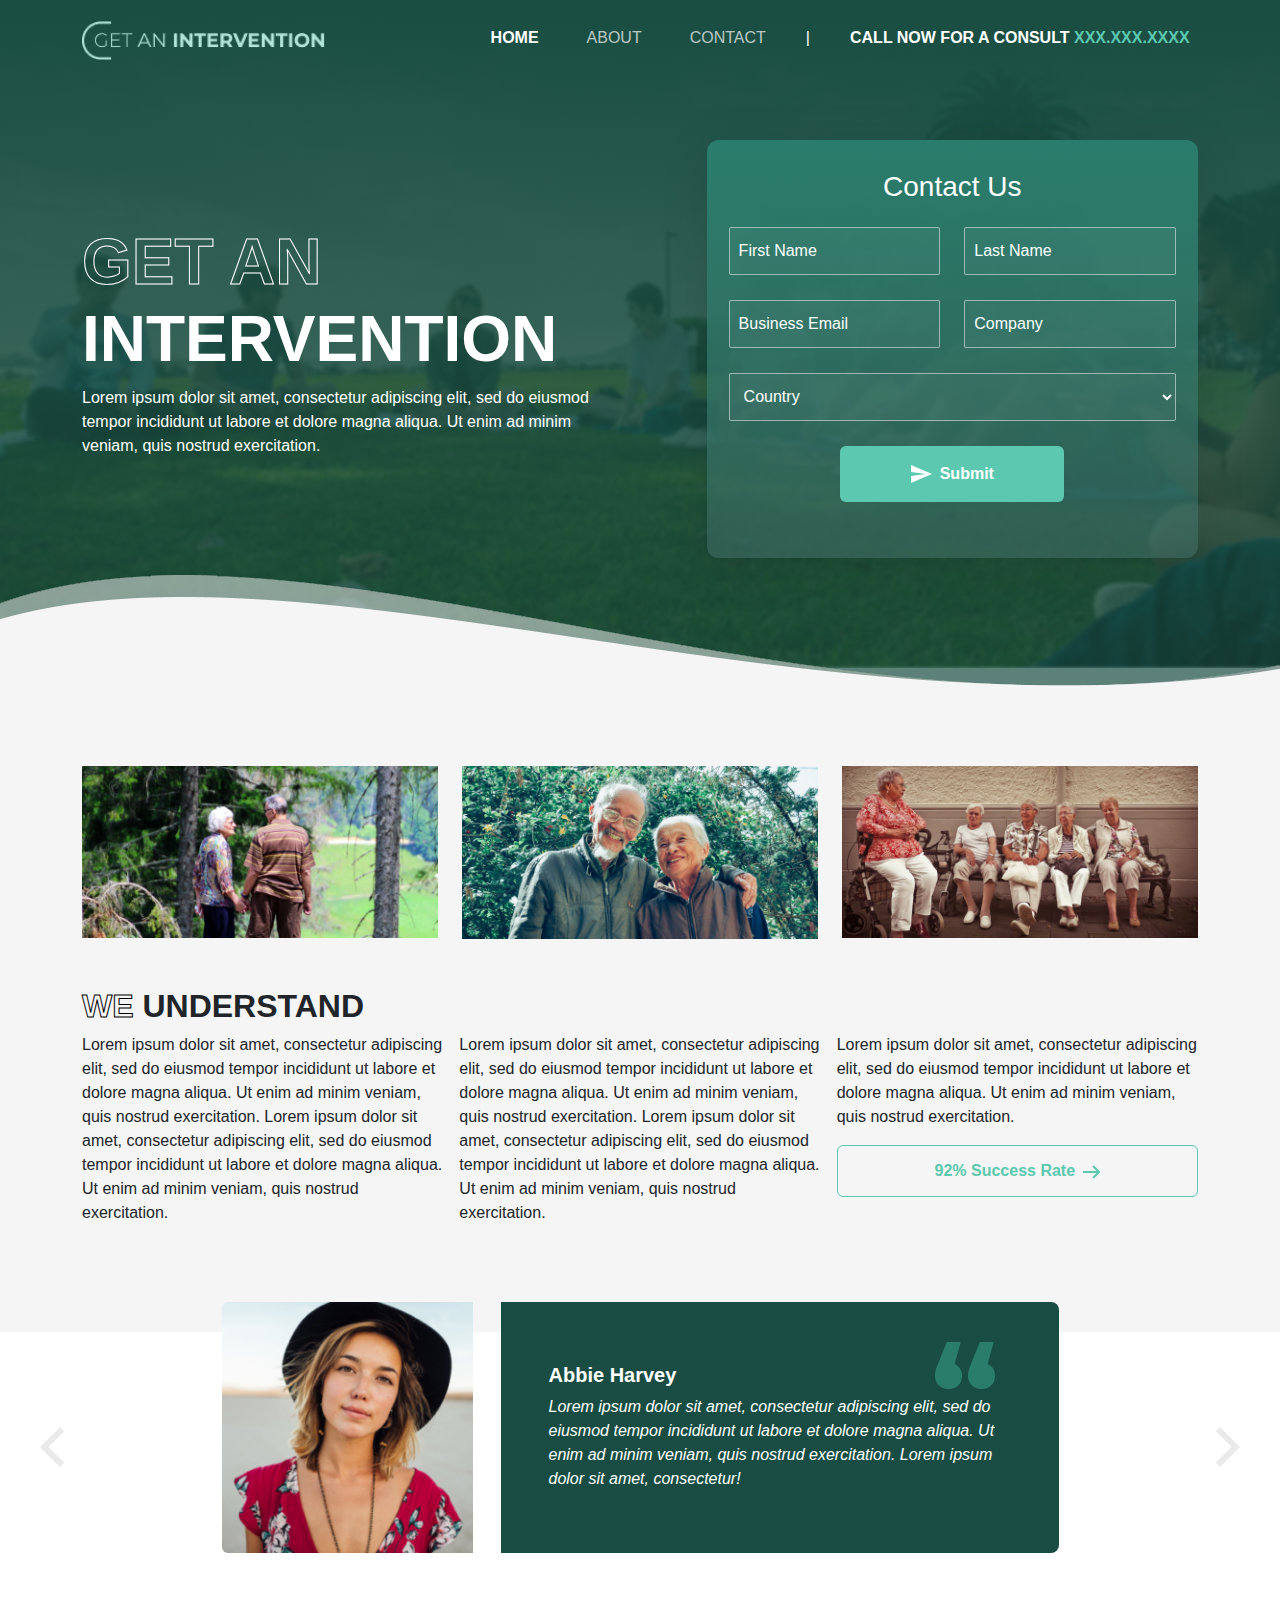
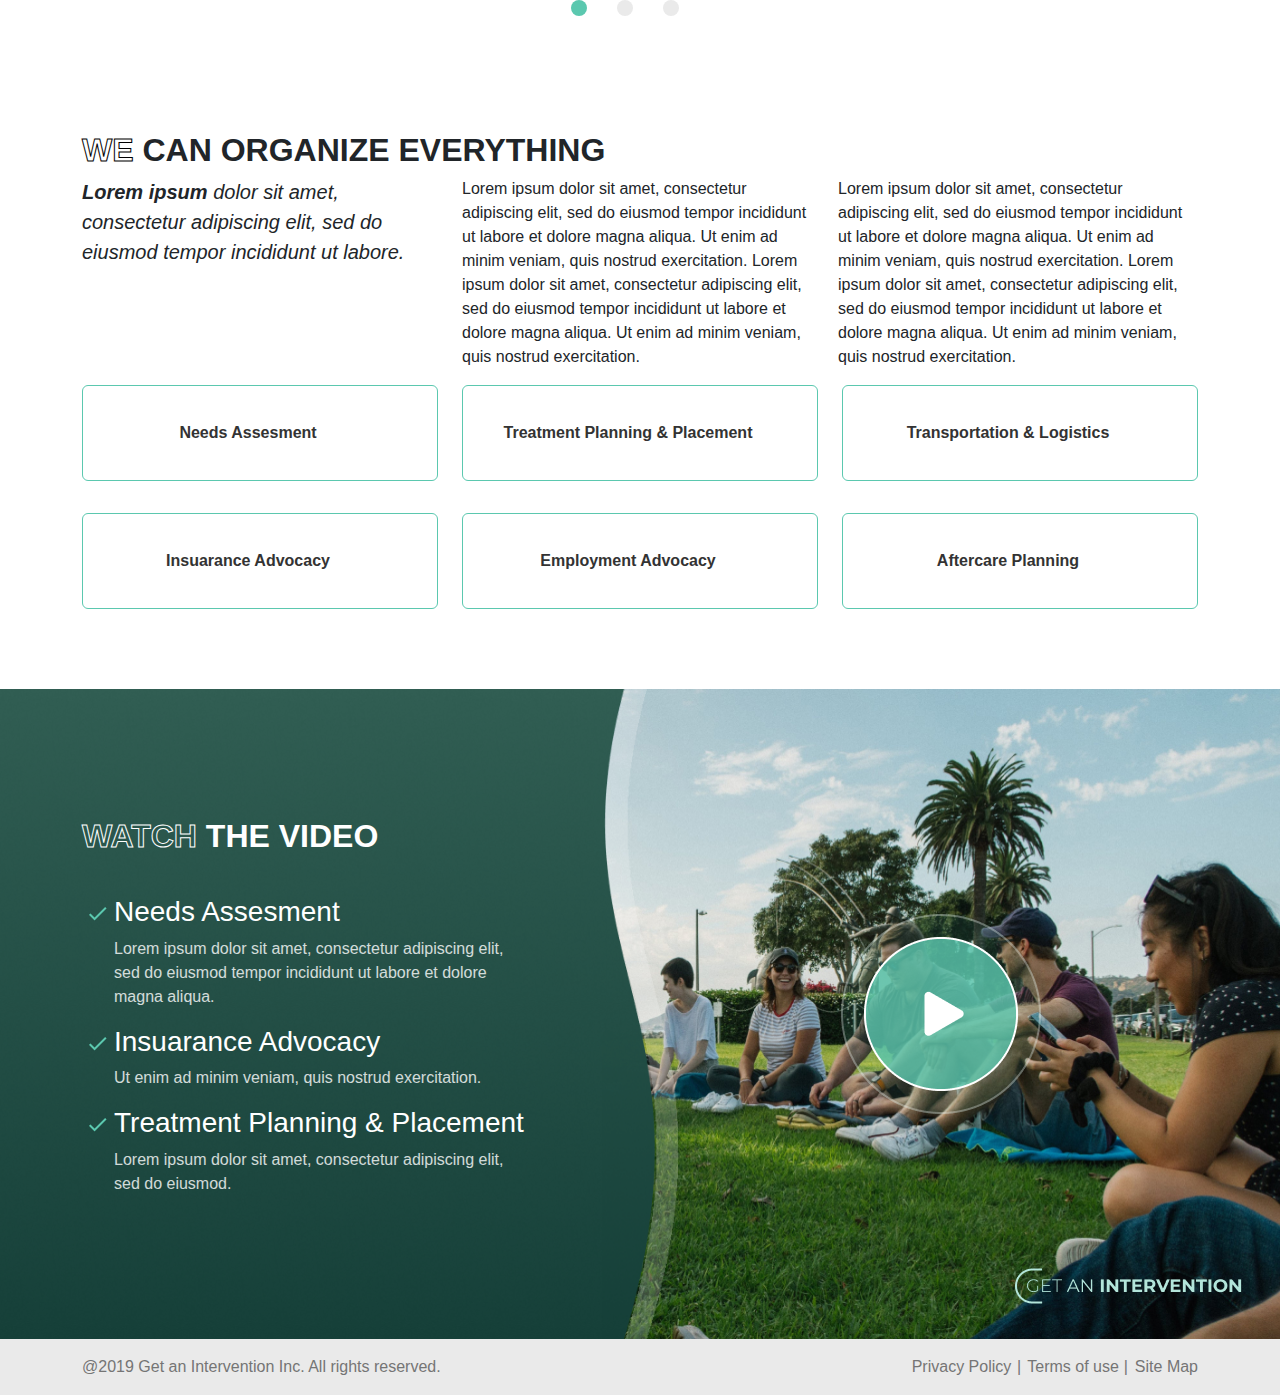
<file: index.html>
<!doctype html>
<html lang="en">
    <head>
        <meta charset="utf-8">
        <meta name="viewport" content="width=device-width, initial-scale=1">
        <title>Spiralyze</title>
        <link
            href="styles/bootstrap/bootstrap.min.css"
            rel="stylesheet"
            type="text/css">
        <link rel="stylesheet" href="styles/custom/style.css" type="text/css">
        <link href="http://fonts.cdnfonts.com/css/montserrat" rel="stylesheet">

    </head>
    <body>
        <div class="banner">
            <div class="bannerBG">
                <nav class="navbar navbar-expand-sm container">
                    <div class="container-fluid">
                        <h1>
                            <a class="navbar-brand" href="#"><img src="images/nav/logo.png" alt=""></a>
                        </h1>
                        <button
                            class="navbar-toggler"
                            type="button"
                            data-bs-toggle="collapse"
                            data-bs-target="#navbarSupportedContent"
                            aria-controls="navbarSupportedContent"
                            aria-expanded="false"
                            aria-label="Toggle navigation">
                            <span class="navbar-toggler-icon"></span>
                        </button>
                        <div class="collapse navbar-collapse" id="navbarSupportedContent">
                            <ul class="navbar-nav ms-auto mb-2 mb-lg-0 align-items-center">
                                <!-- <ul class="navbar-nav mb-2 mb-lg-0"> -->
                                <li class="nav-item">
                                    <a class="nav-link active" aria-current="page" href="#">HOME</a>
                                </li>
                                <li class="nav-item">
                                    <a class="nav-link" href="#">ABOUT</a>
                                </li>
                                <li class="nav-item">
                                    <a class="nav-link" href="#">CONTACT</a>
                                </li>
                                <li class="d-none d-lg-block">|</li>

                                <li class="nav-item fw-bold">
                                    <a class="nav-link" href="#">CALL NOW FOR A CONSULT <span>XXX.XXX.XXXX</span></a>
                                </li>
                            </ul>
                        </div>
                    </div>
                </nav>
                <!-- Nav -->
                <div class="container pt-6 pb-8">
                    <div class="row text-center text-lg-start align-items-center">
                        <div class="col-lg-6">
                            <h2>
                                <span class="transparent transparent_white">GET AN</span>
                                <span>INTERVENTION</span>
                            </h2>
                            <p>Lorem ipsum dolor sit amet, consectetur adipiscing elit, sed do eiusmod
                                tempor incididunt ut labore et dolore magna aliqua. Ut enim ad minim veniam,
                                quis nostrud exercitation.</p>
                        </div>
                        <div class="col-lg-6">
                            <div class="form ms-auto">
                                <section class="section section_contactus" id="contactus">
                                    <div class="section_container">
                                        <div class="section_contactus-flexContainer">

                                            <div class="section_contactus-form">
                                                <div class="spinner-container">
                                                    <div class="spinner"></div>
                                                </div>
                                                <ul class="ui-formSlide">
                                                    <li class="ui-formContent active center">
                                                        <div class="contactus-form container">
                                                            <form id="contactForm" action="thank-you.html">
                                                                <div class="row row-cols-2">
                                                                    <div class="col-12 text-center">
                                                                        <h3>Contact Us</h3>
                                                                    </div>
                                                                    <div class="ui-input-group col">
                                                                        <span class="ui-placeholder" data-placeholder="First Name">
                                                                            <input type="text" name="fname" minlength="2" required>
                                                                        </span>
                                                                    </div>
                                                                    <div class="ui-input-group col">
                                                                        <span class="ui-placeholder" data-placeholder="Last Name">
                                                                            <input type="text" name="lname" minlength="6" maxlength="36" required>
                                                                        </span>
                                                                    </div>
                                                                    <div class="ui-input-group col">
                                                                        <span class="ui-placeholder" data-placeholder="Business Email">
                                                                            <input type="text" name="businessEmail" minlength="6" maxlength="50" required>
                                                                        </span>
                                                                    </div>
                                                                    <div class="ui-input-group col">
                                                                        <span class="ui-placeholder" data-placeholder="Company">
                                                                            <input type="text" name="company" minlength="2" required>
                                                                        </span>
                                                                    </div>
                                                                    <div class="ui-input-group col-12">
                                                                        <span class="ui-placeholder" data-placeholder="">
                                                                            <select name="country" required>
                                                                                <option value="" disabled selected hidden>Country</option>
                                                                                <option value="America">America</option>
                                                                                <option value="Philippines">Philippines</option>
                                                                                <option value="Placeholder">Placeholder</option>
                                                                                <option value="Placeholder">Placeholder</option>
                                                                            </select>
                                                                        </span>

                                                                    </div>
                                                                    <div class="ui-input-group  col-12 text-center">
                                                                        <button type="submit" class="btn btn-primary w-50 submit move_hvr"><i><img src="images/banner/btn_arrow.png" alt=""></i>Submit</button>
                                                                    </div>
                                                                </div>
                                                            </form>
                                                        </div>
                                                    </li>
                                                </ul>
                                            </div>
                                        </div>
                                    </div>
                                </section>
                            </div>
                        </div>
                    </div>
                </div>
            </div>
        </div>
        <div class="about">
            <div class="container">
                <div class="row">
                    <div class="col-sm-4"><img src="images/about/about_img01.jpg" alt=""></div>
                    <div class="col-sm-4"><img src="images/about/about_img02.jpg" alt=""></div>
                    <div class="col-sm-4"><img src="images/about/about_img03.jpg" alt=""></div>
                </div>
                <div class="mt-5">
                    <h2 class="fw-bold">
                        <span class="transparent transparent_black">WE</span>
                        UNDERSTAND</h2>
                    <div class="web-col">
                        <p>Lorem ipsum dolor sit amet, consectetur adipiscing elit, sed do eiusmod
                            tempor incididunt ut labore et dolore magna aliqua. Ut enim ad minim veniam,
                            quis nostrud exercitation. Lorem ipsum dolor sit amet, consectetur adipiscing
                            elit, sed do eiusmod tempor incididunt ut labore et dolore magna aliqua. Ut enim
                            ad minim veniam, quis nostrud exercitation.
                        </p>
                        <p>Lorem ipsum dolor sit amet, consectetur adipiscing elit, sed do eiusmod
                            tempor incididunt ut labore et dolore magna aliqua. Ut enim ad minim veniam,
                            quis nostrud exercitation. Lorem ipsum dolor sit amet, consectetur adipiscing
                            elit, sed do eiusmod tempor incididunt ut labore et dolore magna aliqua. Ut enim
                            ad minim veniam, quis nostrud exercitation.
                        </p>
                        <p>Lorem ipsum dolor sit amet, consectetur adipiscing elit, sed do eiusmod
                            tempor incididunt ut labore et dolore magna aliqua. Ut enim ad minim veniam,
                            quis nostrud exercitation.
                        </p>
                        <p>
                            <a href="#" class="btn btn-outline-primary w-100 abt-btn hvr move_hvr">92% Success Rate <i><img src="images/about/abt_arrow.png" alt=""></i></a>
                        </p>
                    </div>
                </div>
            </div>
        </div>
        <div class="slider container">
            <div class="card mb-3 bg-transparent">
                <div class="row g-0 justify-content-between m-auto">
                    <div class="col-md-3">
                        <img
                            src="images/slider/slider_img01.jpg"
                            class="img-fluid rounded-start"
                            alt="...">
                    </div>
                    <div class="col-md-8 card-body-bg">
                        <div class="card-body">
                            <h5 class="card-title fw-bold">Abbie Harvey</h5>
                            <i class="card-text">Lorem ipsum dolor sit amet, consectetur adipiscing elit,
                                sed do eiusmod tempor incididunt ut labore et dolore magna aliqua. Ut enim ad
                                minim veniam, quis nostrud exercitation. Lorem ipsum dolor sit amet,
                                consectetur!</i>
                        </div>
                    </div>
                </div>
            </div>
            <div class="card mb-3 bg-transparent">
                <div class="row g-0 justify-content-between m-auto">
                    <div class="col-md-3">
                        <img
                            src="images/slider/slider_img02.jpg"
                            class="img-fluid rounded-start"
                            alt="...">
                    </div>
                    <div class="col-md-8 card-body-bg">
                        <div class="card-body">
                            <h5 class="card-title fw-bold">Card title</h5>
                            <i class="card-text">Lorem ipsum dolor sit amet, consectetur adipiscing elit,
                                sed do eiusmod tempor incididunt ut labore et dolore magna aliqua. Ut enim ad
                                minim veniam, quis nostrud exercitation. Lorem ipsum dolor sit amet,
                                consectetur!</i>
                        </div>
                    </div>
                </div>
            </div>
            <div class="card mb-3 bg-transparent">
                <div class="row g-0 justify-content-between m-auto">
                    <div class="col-md-3">
                        <img
                            src="images/slider/slider_img03.jpg"
                            class="img-fluid rounded-start"
                            alt="...">
                    </div>
                    <div class="col-md-8 card-body-bg">
                        <div class="card-body">
                            <h5 class="card-title fw-bold">Card title</h5>
                            <i class="card-text">Lorem ipsum dolor sit amet, consectetur adipiscing elit,
                                sed do eiusmod tempor incididunt ut labore et dolore magna aliqua. Ut enim ad
                                minim veniam, quis nostrud exercitation. Lorem ipsum dolor sit amet,
                                consectetur!</i>
                        </div>
                    </div>
                </div>
            </div>
        </div>
        <div class="organize">
            <div class="container">
                <div class="row mt-5 mb-5">
                    <h2 class="fw-bold">
                        <span class="transparent transparent_black">WE</span>
                        CAN ORGANIZE EVERYTHING</h2>
                    <div class="col-lg-4">
                        <i class="fs-5">
                            <span class="fw-bold">Lorem ipsum</span>
                            dolor sit amet, consectetur adipiscing elit, sed do eiusmod tempor incididunt ut
                            labore.
                        </i>
                    </div>

                    <div class="col-lg-8">

                        <p>Lorem ipsum dolor sit amet, consectetur adipiscing elit, sed do eiusmod
                            tempor incididunt ut labore et dolore magna aliqua. Ut enim ad minim veniam,
                            quis nostrud exercitation. Lorem ipsum dolor sit amet, consectetur adipiscing
                            elit, sed do eiusmod tempor incididunt ut labore et dolore magna aliqua. Ut enim
                            ad minim veniam, quis nostrud exercitation.
                        </p>
                        <p>Lorem ipsum dolor sit amet, consectetur adipiscing elit, sed do eiusmod
                            tempor incididunt ut labore et dolore magna aliqua. Ut enim ad minim veniam,
                            quis nostrud exercitation. Lorem ipsum dolor sit amet, consectetur adipiscing
                            elit, sed do eiusmod tempor incididunt ut labore et dolore magna aliqua. Ut enim
                            ad minim veniam, quis nostrud exercitation.
                        </p>
                    </div>
                    <div class="col-md-6 col-lg-4">
                        <p
                            class="btn btn-outline-primary org_btn w-100"
                            title="Lorem ipsum dolor sit amet, consectetur adipiscing elit, sed do eiusmod tempor incididunt ut labore.">Needs Assesment
                            <span class="tip"><img src="images/mdi_info.png" alt=""></span>
                        </p>
                    </div>
                    <div class="col-md-6 col-lg-4">
                        <p
                            class="btn btn-outline-primary org_btn w-100"
                            title="Lorem ipsum dolor sit amet, consectetur adipiscing elit, sed do eiusmod tempor incididunt ut labore.">Treatment Planning & Placement
                            <span class="tip"><img src="images/mdi_info.png" alt=""></span>
                        </p>
                    </div>
                    <div class="col-md-6 col-lg-4">
                        <p
                            class="btn btn-outline-primary org_btn w-100"
                            title="Lorem ipsum dolor sit amet, consectetur adipiscing elit, sed do eiusmod tempor incididunt ut labore.">Transportation & Logistics
                            <span class="tip"><img src="images/mdi_info.png" alt=""></span>
                        </p>
                    </div>
                    <div class="col-md-6 col-lg-4">
                        <p
                            class="btn btn-outline-primary org_btn w-100"
                            title="Lorem ipsum dolor sit amet, consectetur adipiscing elit, sed do eiusmod tempor incididunt ut labore.">Insuarance Advocacy
                            <span class="tip"><img src="images/mdi_info.png" alt=""></span>
                        </p>
                    </div>
                    <div class="col-md-6 col-lg-4">
                        <p
                            class="btn btn-outline-primary org_btn w-100"
                            title="Lorem ipsum dolor sit amet, consectetur adipiscing elit, sed do eiusmod tempor incididunt ut labore.">Employment Advocacy
                            <span class="tip"><img src="images/mdi_info.png" alt=""></span>
                        </p>
                    </div>
                    <div class="col-md-6 col-lg-4">
                        <p
                            class="btn btn-outline-primary org_btn w-100"
                            title="Lorem ipsum dolor sit amet, consectetur adipiscing elit, sed do eiusmod tempor incididunt ut labore.">Aftercare Planning
                            <span class="tip"><img src="images/mdi_info.png" alt=""></span>
                        </p>
                    </div>
                </div>
            </div>
        </div>
        <div class="video">
            <div class="video-gradient"></div>
            <div class="video-thumb"></div>
            <div class="video-play">
                <div class="video-cont"></div>
            </div>
            <div class="video-icon">
              <p><img src="images/nav/logo.png" alt=""></p>
              
            </div>
            <div class="container-md">
                <div class="row align-items-center">
                    <div class="video-details col-lg-5">
                        <h2 class="fw-bold">
                            <span class="transparent transparent_white">WATCH</span>
                            THE VIDEO</h2>
                        <ul>
                            <li>
                                <h3>Needs Assesment</h3>
                                <p>Lorem ipsum dolor sit amet, consectetur adipiscing elit, sed do eiusmod
                                    tempor incididunt ut labore et dolore magna aliqua.</p>
                            </li>
                        </ul>
                        <ul>
                            <li>
                                <h3>Insuarance Advocacy</h3>
                                <p>Ut enim ad minim veniam, quis nostrud exercitation.
                                </p>
                            </li>
                        </ul>
                        <ul>
                            <li>
                                <h3>Treatment Planning & Placement</h3>
                                <p>Lorem ipsum dolor sit amet, consectetur adipiscing elit, sed do eiusmod.</p>
                            </li>
                        </ul>
                    </div>
                    <div class="video-container col">
                      <div class="video-container-play"></div>
                    </div>
                </div>
            </div>
        </div>
        <footer class="container-fluid">
          <div class="container">
            <div class="row">
              <div class="col-lg-6 text-lg-start text-center"><p>@2019 Get an Intervention Inc. All rights reserved.</p></div>
              <div class="col-lg-6 text-lg-end text-center">
                <ul>
                  <li><a href="#">Privacy Policy</a></li>
                  <li><a href="#">Terms of use</a></li>
                  <li><a href="#">Site Map</a></li>
                </ul>
              </div>
            </div>
          </div>
        </footer>
        <script src="script/bootstrap/bootstrap.bundle.min.js"></script>
        <script type="text/javascript" src="script/jquery/jquery-3.6.0.min.js"></script>
        <script type="text/javascript" src="script/slick/slick.min.js"></script>
        <script>
            $(document)
                .ready(function () {
                    $('.slider').slick({
                        dots: true, infinite: true, arrows: true,
                        // autoplay: true,
                        responsive: [
                            {
                                breakpoint: 768,
                                settings: {
                                    arrows: false
                                }
                            }
                        ]
                    });

                    $(".ui-placeholder input,textarea").on("focus", function () {
                        $(this)
                            .parent(".ui-placeholder")
                            .addClass("focus");
                    });
                    $(".ui-placeholder input,textarea").on("blur", function () {
                        if ($(this).val().length != 0) 
                            return false;
                        $(this)
                            .parent(".ui-placeholder")
                            .removeClass("focus");
                    });
                });
        </script>
    </body>
</html>
</file>
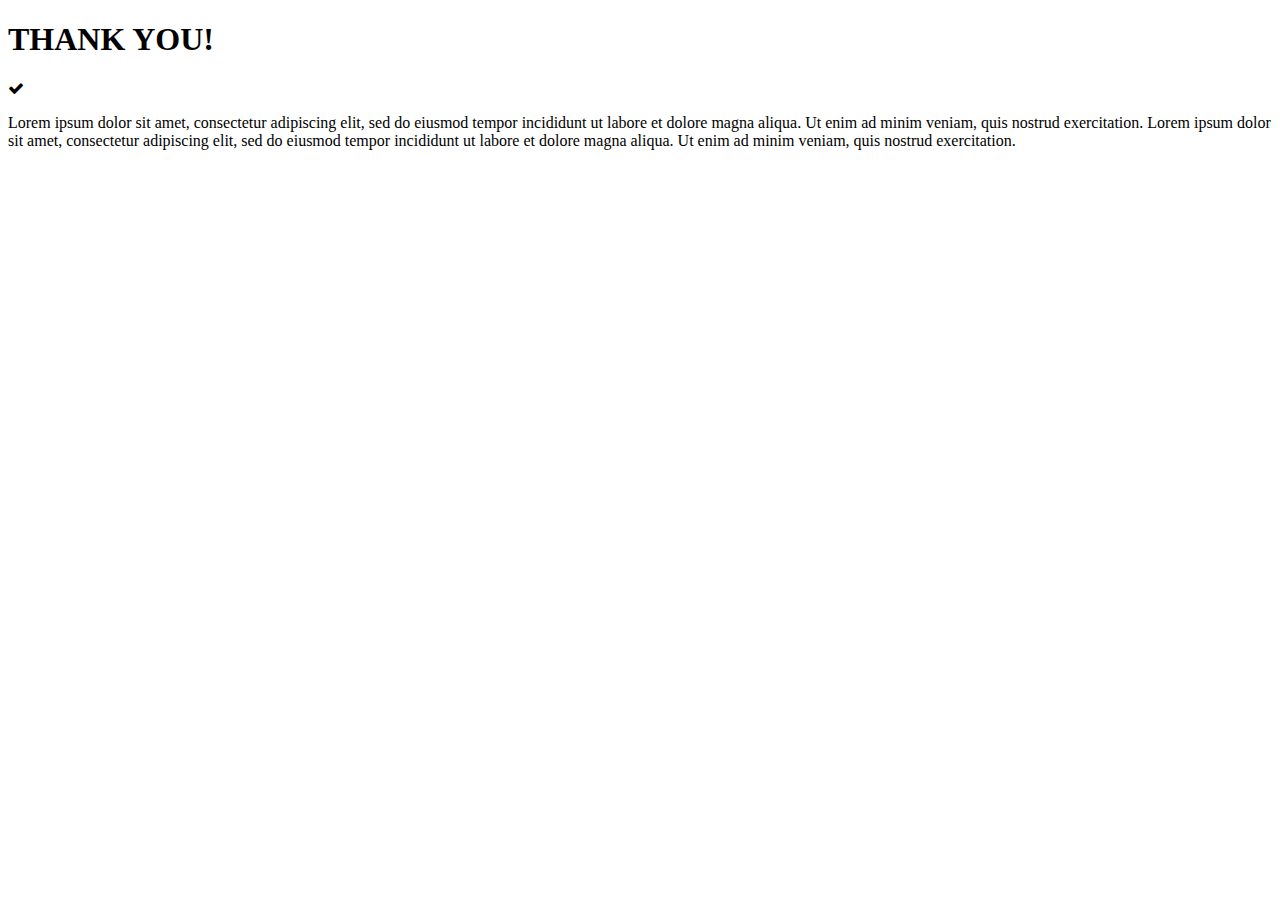
<file: thank-you.html>
<!DOCTYPE html>
<html lang="en">
<head>
  <meta charset="UTF-8">
  <meta http-equiv="X-UA-Compatible" content="IE=edge">
  <meta name="viewport" content="width=device-width, initial-scale=1.0">
  <title>Thank you</title>
  <link href="http://fonts.cdnfonts.com/css/montserrat" rel="stylesheet">
  <link rel="stylesheet" href="https://maxcdn.bootstrapcdn.com/font-awesome/4.2.0/css/font-awesome.min.css">
  <link rel="stylesheet" href="https://2-22-4-dot-lead-pages.appspot.com/static/lp918/min/default_thank_you.css">
</head>
<body>
	<header class="site-header" id="header">
		<h1 class="site-header__title" data-lead-id="site-header-title">THANK YOU!</h1>
	</header>

	<div class="main-content">
		<i class="fa fa-check main-content__checkmark" id="checkmark"></i>
		<p class="main-content__body" data-lead-id="main-content-body">Lorem ipsum dolor sit amet, consectetur adipiscing elit, sed do eiusmod tempor incididunt ut labore et dolore magna aliqua. Ut enim ad minim veniam, quis nostrud exercitation. Lorem ipsum dolor sit amet, consectetur adipiscing elit, sed do eiusmod tempor incididunt ut labore et dolore magna aliqua. Ut enim ad minim veniam, quis nostrud exercitation.</p>
	</div>
</body>
</html>
</file>
<file: styles/custom/style.css>
.navbar .nav-item .nav-link {
  color: rgba(255, 255, 255, 0.7);
}

.navbar .nav-item .nav-link.active, .navbar .nav-item .nav-link:hover {
  color: white;
  font-weight: bold;
}

.navbar-toggler {
  border: 0;
}

.navbar-toggler span {
  background-image: url('data:image/svg+xml,<svg xmlns="http://www.w3.org/2000/svg" viewBox="0 0 30 30"><path stroke="rgba(255, 255, 255, 1)" stroke-linecap="round" stroke-miterlimit="10" stroke-width="2" d="M4 7h22M4 15h22M4 23h22"/></svg>');
}

.navbar-nav li {
  margin-left: 2em;
}

@media (max-width: 575.98px) {
  .navbar-nav li {
    margin: 0;
  }
}

.navbar-nav li:last-child {
  min-width: 356px;
}

.navbar-nav li:last-child a.nav-link {
  color: white;
}

.navbar-nav li:last-child span {
  color: #5BC8AF;
}

@media (max-width: 991.98px) {
  .navbar-nav li:last-child {
    position: absolute;
    top: 60%;
    right: calc(var(--bs-gutter-x) * .5);
  }
}

@media (max-width: 575.98px) {
  .navbar-nav li:last-child {
    position: unset;
    min-width: unset;
    text-align: center;
  }
}

/* Slider */
.slick-slider {
  position: relative;
  display: block;
  -webkit-box-sizing: border-box;
          box-sizing: border-box;
  -webkit-user-select: none;
  -moz-user-select: none;
  -ms-user-select: none;
  user-select: none;
  -webkit-touch-callout: none;
  -khtml-user-select: none;
  -ms-touch-action: pan-y;
  touch-action: pan-y;
  -webkit-tap-highlight-color: transparent;
}

.slick-list {
  position: relative;
  display: block;
  overflow: hidden;
  margin: 0;
  padding: 0;
}

.slick-list:focus {
  outline: none;
}

.slick-list.dragging {
  cursor: pointer;
  cursor: hand;
}

.slick-slider .slick-track,
.slick-slider .slick-list {
  -webkit-transform: translate3d(0, 0, 0);
  transform: translate3d(0, 0, 0);
}

.slick-track {
  position: relative;
  top: 0;
  left: 0;
  display: block;
  margin-left: auto;
  margin-right: auto;
}

.slick-track:before,
.slick-track:after {
  display: table;
  content: '';
}

.slick-track:after {
  clear: both;
}

.slick-loading .slick-track {
  visibility: hidden;
}

.slick-slide {
  display: none;
  float: left;
  height: 100%;
  min-height: 1px;
}

[dir='rtl'] .slick-slide {
  float: right;
}

.slick-slide img {
  display: block;
}

.slick-slide.slick-loading img {
  display: none;
}

.slick-slide.dragging img {
  pointer-events: none;
}

.slick-initialized .slick-slide {
  display: block;
}

.slick-loading .slick-slide {
  visibility: hidden;
}

.slick-vertical .slick-slide {
  display: block;
  height: auto;
  border: 1px solid transparent;
}

.slick-arrow.slick-hidden {
  display: none;
}

.slider {
  -webkit-transform: translate(0, -60px);
          transform: translate(0, -60px);
}

.slider .row {
  position: relative;
}

@media (min-width: 1200px) and (max-width: 1399.98px) {
  .slider .row {
    width: 75%;
  }
}

.slider .card {
  border: unset;
}

.slider .card-body-bg {
  background: #194D44;
  border-top-right-radius: 8px;
  border-bottom-right-radius: 8px;
  color: #fff;
}

@media (max-width: 767.98px) {
  .slider .card-body-bg {
    padding: 10em 0 3em;
    margin: 3em 0 0;
    border-radius: 8px;
  }
}

.slider .card-body {
  height: 100%;
  display: -webkit-box;
  display: -ms-flexbox;
  display: flex;
  -webkit-box-orient: vertical;
  -webkit-box-direction: normal;
      -ms-flex-direction: column;
          flex-direction: column;
  -webkit-box-pack: center;
      -ms-flex-pack: center;
          justify-content: center;
  padding: 0 3em;
}

.slider .card-body::after {
  content: '';
  position: absolute;
  top: 2.5em;
  right: 4em;
  width: 60px;
  height: 47px;
  background: url("../../images/slider/abs.png") no-repeat;
  z-index: 0;
}

@media (max-width: 767.98px) {
  .slider .card-body::after {
    top: 25%;
  }
}

.slider .card .col-md-3 {
  width: 30%;
}

@media (max-width: 767.98px) {
  .slider .card .col-md-3 {
    position: absolute;
    top: 0;
    left: 10%;
    z-index: 0;
    max-width: 200px;
    width: 50%;
  }
  .slider .card .col-md-3 img {
    border-radius: unset !important;
    border-top-left-radius: 8px !important;
    border-top-right-radius: 8px !important;
  }
}

@media (min-width: 576px) and (max-width: 767.98px) {
  .slider .card .col-md-3 {
    width: 50%;
  }
}

.slider .slick-prev {
  visibility: hidden;
}

.slider .slick-prev::after {
  content: '';
  position: absolute;
  background: url("../../images/slider/prev.png") center no-repeat;
  background-size: 100%;
  width: 25px;
  height: 40px;
  visibility: visible;
  top: 0;
  left: -30px;
  bottom: 0;
  margin: auto;
}

.slider .slick-prev:hover::after {
  background: url("../../images/slider/prev_hover.png") center no-repeat;
}

.slider .slick-next {
  visibility: hidden;
}

.slider .slick-next::after {
  content: '';
  position: absolute;
  background: url("../../images/slider/next.png") center no-repeat;
  background-size: 100%;
  width: 25px;
  height: 40px;
  visibility: visible;
  top: 0;
  right: -30px;
  bottom: 0;
  margin: auto;
}

.slider .slick-next:hover:after {
  background: url("../../images/slider/next_hover.png") center no-repeat;
}

.slider .slick-dots {
  overflow: hidden;
  text-align: center;
  display: -webkit-box;
  display: -ms-flexbox;
  display: flex;
  -webkit-box-orient: horizontal;
  -webkit-box-direction: normal;
      -ms-flex-direction: row;
          flex-direction: row;
  -ms-flex-line-pack: center;
      align-content: center;
  -webkit-box-pack: center;
      -ms-flex-pack: center;
          justify-content: center;
  -webkit-box-align: center;
      -ms-flex-align: center;
          align-items: center;
  padding: 0;
}

.slider .slick-dots li {
  list-style: none;
  float: left;
  margin-right: 30px;
}

.slider .slick-dots li button {
  background: #EAEAEA;
  border: none;
  border-radius: 20px;
  width: 16px;
  height: 16px;
  text-indent: -9999px;
  overflow: hidden;
}

.slider .slick-dots li button:hover {
  background: #5BC8AF;
}

.slider .slick-dots li.slick-active button {
  background: #5BC8AF;
}

.form {
  width: 90%;
}

@media (max-width: 991.98px) {
  .form {
    width: 100%;
  }
}

@media (max-width: 575.98px) {
  .form {
    margin: auto;
  }
}

.form #contactus {
  background: -webkit-gradient(linear, left top, left bottom, from(#2A7D6C), to(rgba(62, 105, 96, 0.62)));
  background: linear-gradient(180deg, #2A7D6C 0%, rgba(62, 105, 96, 0.62) 100%);
  -webkit-box-shadow: 0 10px 50px rgba(0, 0, 0, 0.12);
          box-shadow: 0 10px 50px rgba(0, 0, 0, 0.12);
  border-radius: 12px;
  padding: 30px 10px;
}

.form #contactus ul {
  padding: 0;
}

.form .ui-placeholder {
  position: relative;
  display: block;
  pointer-events: none;
}

.form .ui-placeholder input,
.form .ui-placeholder select,
.form .ui-placeholder textarea {
  pointer-events: all;
}

.form .ui-placeholder:after {
  content: attr(data-placeholder);
  position: absolute;
  top: 50%;
  -webkit-transform: translate(0, -50%);
          transform: translate(0, -50%);
  left: 10px;
  -webkit-transition: 0.25s ease;
  transition: 0.25s ease;
  color: #fff;
  -webkit-transform-origin: 0 0;
          transform-origin: 0 0;
}

.form .ui-placeholder.focus:after {
  -webkit-transform: scale(0.8) translateY(-40px);
          transform: scale(0.8) translateY(-40px);
}

.form .ui-placeholder.error {
  -webkit-animation: shake 0.3s;
          animation: shake 0.3s;
}

.form .ui-placeholder.error:after {
  color: #fa595a;
}

.form .ui-placeholder.error:before {
  background-color: #fa595a;
}

.form .ui-input-group {
  display: block;
  margin: 15px 0 10px;
}

.form .ui-input-group input,
.form .ui-input-group select,
.form .ui-input-group textarea {
  background: rgba(255, 255, 255, 0.04);
  border: 1px solid rgba(255, 255, 255, 0.5);
  border-radius: 2px;
  width: 100%;
  min-height: 48px;
  display: block;
  color: #ffffff;
  padding: 5px 10px;
  outline: none;
  position: relative;
}

.form .ui-input-group input option,
.form .ui-input-group select option,
.form .ui-input-group textarea option {
  color: #000;
}

.form .ui-input-group textarea {
  min-height: 75px;
  resize: none;
}

.form .ui-formSlide > li {
  list-style: none;
}

@media (max-width: 1199.98px) {
  .organize .col-lg-4 {
    margin-bottom: 1em;
  }
}

.organize .col-lg-8 {
  -webkit-columns: 250px 2;
}

.organize .org_btn {
  max-height: 96px;
  min-height: 96px;
  border: 1px solid #5BC8AF;
  color: #333;
  position: relative;
  display: -webkit-box;
  display: -ms-flexbox;
  display: flex;
  -ms-flex-wrap: nowrap;
      flex-wrap: nowrap;
  -ms-flex-line-pack: center;
      align-content: center;
  -webkit-box-pack: center;
      -ms-flex-pack: center;
          justify-content: center;
  -webkit-box-align: center;
      -ms-flex-align: center;
          align-items: center;
  font-weight: bold;
  margin-bottom: 2em;
}

@media (max-width: 991.98px) {
  .organize .org_btn {
    margin-bottom: unset;
  }
}

.organize .org_btn:hover {
  color: #5BC8AF;
  background: unset;
}

.organize .org_btn:hover .tip img {
  visibility: visible;
}

.organize .org_btn[title]:hover::before {
  content: '';
  position: absolute;
  bottom: 0;
  -webkit-transform: translateY(121%);
          transform: translateY(121%);
  left: 0;
  right: 0;
  margin: auto;
  width: 22px;
  height: 9px;
  background: url("../../images/polygon.png") no-repeat;
  z-index: 1;
}

.organize .org_btn[title]:hover::after {
  content: attr(title);
  position: absolute;
  bottom: 0;
  -webkit-transform: translateY(110%);
          transform: translateY(110%);
  left: 0;
  right: 0;
  margin: auto;
  background: #297C6B;
  color: #fff;
  padding: 1em;
  font-weight: 400;
  font-size: 13px;
  line-height: 20px;
  width: 80%;
  border-radius: 10px;
  z-index: 1;
}

.organize .org_btn .tip img {
  visibility: hidden;
  width: 24px;
  height: 24px;
}

.video {
  position: relative;
  color: #fff;
  overflow: hidden;
}

.video-gradient {
  position: absolute;
  background: url("../../images/video/bgleft.png") left top no-repeat;
  height: 650px;
  width: 53%;
  background-size: 100% 100%;
  top: 0;
  left: 0;
  z-index: -1;
}

@media (max-width: 991.98px) {
  .video-gradient {
    background: url("../../images/video/bgbot.png") bottom no-repeat;
    background-size: 100%;
    width: 100%;
    height: 600px;
  }
}

@media (max-width: 767.98px) {
  .video-gradient {
    display: none;
  }
}

.video-thumb {
  position: absolute;
  background: url("../../images/video/video_thumb.jpg") right top no-repeat;
  height: 650px;
  background-size: 100% 100%;
  top: 0;
  right: 0;
  width: 53%;
  z-index: -2;
}

@media (max-width: 991.98px) {
  .video-thumb {
    width: 100%;
    height: 100%;
    background-size: 100%;
    background-position: bottom;
  }
}

@media (max-width: 767.98px) {
  .video-thumb {
    display: none;
  }
}

@media (max-width: 991.98px) {
  .video-details {
    padding-top: 8em;
  }
}

@media (max-width: 767.98px) {
  .video-details {
    padding-top: 4em;
    padding-bottom: 6em;
    background: url("../../images/video/bgbot.png") bottom no-repeat;
    background-size: 100% 100%;
    width: 100%;
    -webkit-transform: translate(0, 4em);
            transform: translate(0, 4em);
  }
}

@media (max-width: 575.98px) {
  .video-details {
    -webkit-transform: translate(0, 6em);
            transform: translate(0, 6em);
  }
}

.video-details ul li {
  list-style-image: url("../../images/video/checkmark.png");
}

.video-details ul li p {
  opacity: 0.8;
}

.video-container {
  height: 650px;
}

@media (max-width: 767.98px) {
  .video-container {
    height: unset;
    text-align: center;
    display: -webkit-box;
    display: -ms-flexbox;
    display: flex;
    -webkit-box-orient: horizontal;
    -webkit-box-direction: normal;
        -ms-flex-direction: row;
            flex-direction: row;
    -ms-flex-line-pack: center;
        align-content: center;
    -webkit-box-pack: center;
        -ms-flex-pack: center;
            justify-content: center;
    padding: 8em 0;
    background: url("../../images/video/video_thumb.jpg") right top no-repeat;
    background-size: 100% 100%;
  }
}

@media (max-width: 575.98px) {
  .video-container {
    padding: 6em 0;
  }
}

.video-container-play {
  display: none;
}

@media (max-width: 767.98px) {
  .video-container-play {
    display: block;
    width: 112px;
    height: 112px;
    cursor: pointer;
    background: url("../../images/video/play.png") center center no-repeat;
    background-size: 100px 100px;
    -webkit-transition: 0.3s;
    transition: 0.3s;
    -webkit-transform: translate(0, -135%);
            transform: translate(0, -135%);
  }
  .video-container-play:hover {
    background: url("../../images/video/play_hover.png") center center no-repeat;
    background-size: 112px 112px;
    -webkit-transition: 0.3s;
    transition: 0.3s;
  }
}

@media (max-width: 575.98px) {
  .video-container-play {
    -webkit-transform: translate(0, -90%);
            transform: translate(0, -90%);
  }
}

.video-play {
  position: absolute;
  top: 0;
  right: 0;
  bottom: 0;
  z-index: 0;
  width: 53%;
  display: -webkit-box;
  display: -ms-flexbox;
  display: flex;
  -webkit-box-orient: horizontal;
  -webkit-box-direction: normal;
      -ms-flex-direction: row;
          flex-direction: row;
  -ms-flex-wrap: nowrap;
      flex-wrap: nowrap;
  -ms-flex-line-pack: center;
      align-content: center;
  -webkit-box-pack: center;
      -ms-flex-pack: center;
          justify-content: center;
  -webkit-box-align: center;
      -ms-flex-align: center;
          align-items: center;
}

@media (max-width: 991.98px) {
  .video-play {
    width: 100%;
  }
}

@media (max-width: 767.98px) {
  .video-play {
    display: none;
  }
}

.video-cont {
  width: 228px;
  height: 228px;
  cursor: pointer;
  background: url("../../images/video/play.png") center center no-repeat;
  background-size: 200px 200px;
  -webkit-transition: 0.3s;
  transition: 0.3s;
}

.video-cont:hover {
  background: url("../../images/video/play_hover.png") center center no-repeat;
  background-size: 228px 228px;
  -webkit-transition: 0.3s;
  transition: 0.3s;
}

.video-icon {
  position: absolute;
  bottom: 3%;
  right: 3%;
}

@media (max-width: 991.98px) {
  .video-icon {
    right: 0;
    left: 0;
    display: -webkit-box;
    display: -ms-flexbox;
    display: flex;
    -webkit-box-pack: center;
        -ms-flex-pack: center;
            justify-content: center;
  }
}

.video-icon img {
  width: 227px;
}

.video h2 {
  padding-bottom: 1em;
}

@media (max-width: 991.98px) {
  .video h2 {
    text-align: center;
  }
}

footer {
  background: #EAEAEA;
  padding: 1em 0;
  color: #757575;
}

footer p {
  margin: 0;
}

footer ul {
  display: -webkit-box;
  display: -ms-flexbox;
  display: flex;
  margin: 0;
  padding: 0;
  -webkit-box-align: center;
      -ms-flex-align: center;
          align-items: center;
  -webkit-box-pack: end;
      -ms-flex-pack: end;
          justify-content: flex-end;
  -webkit-box-orient: horizontal;
  -webkit-box-direction: normal;
      -ms-flex-direction: row;
          flex-direction: row;
}

@media (max-width: 991.98px) {
  footer ul {
    -webkit-box-pack: center;
        -ms-flex-pack: center;
            justify-content: center;
  }
}

footer li {
  list-style: none;
  margin-left: 1em;
  position: relative;
}

footer li::after {
  content: '|';
  position: absolute;
  right: -10%;
}

@media (max-width: 991.98px) {
  footer li::after {
    right: -18%;
  }
}

@media (max-width: 575.98px) {
  footer li::after {
    right: -7%;
  }
}

footer li:last-child::after {
  content: '';
}

@media (max-width: 991.98px) {
  footer li {
    margin-left: 1em;
    margin-right: 1em;
  }
}

@media (max-width: 575.98px) {
  footer li {
    margin-left: 0.25em;
    margin-right: 0.25em;
  }
}

footer li a {
  color: #757575;
  text-decoration: none;
}

footer li a:hover {
  color: #5BC8AF;
}

body {
  font-family: 'Montserrat', sans-serif;
  font-style: normal;
  min-width: 360px;
}

body img {
  width: 100%;
}

.transparent {
  color: transparent;
  -webkit-text-stroke-width: 1px;
}

.transparent_white {
  -webkit-text-stroke-color: #fff;
}

.transparent_black {
  -webkit-text-stroke-color: #000;
}

.move_hvr {
  -webkit-transition: 0.3s;
  transition: 0.3s;
}

.move_hvr:hover {
  -webkit-transform: translate(0, -0.5em);
          transform: translate(0, -0.5em);
  -webkit-transition: 0.3s;
  transition: 0.3s;
}

.banner {
  color: #fff;
  background: url("../../images/banner/banner_bg.jpg") center center no-repeat;
}

.banner .bannerBG {
  background: url("../../images/banner/banner_bottom.png") center bottom no-repeat, -webkit-gradient(linear, left top, left bottom, from(#194D41), to(rgba(25, 77, 65, 0.7)));
  background: url("../../images/banner/banner_bottom.png") center bottom no-repeat, linear-gradient(180deg, #194D41 0%, rgba(25, 77, 65, 0.7) 100%);
}

.banner h2 {
  font-weight: 700;
}

@media (min-width: 576px) {
  .banner h2 {
    font-size: 4rem;
  }
}

.banner h2 span {
  display: block;
}

.banner .submit {
  height: 56px;
  -webkit-box-sizing: border-box;
          box-sizing: border-box;
  background: #5BC8AF;
  font-weight: bold;
  border: unset;
}

.banner .submit i {
  display: inline-block;
  padding-right: 0.5em;
}

.about {
  padding: 80px 0 100px;
  background: #F5F5F5;
}

.about .web-col {
  -webkit-columns: 250px 3;
}

@media (max-width: 575.98px) {
  .about .row {
    display: none;
  }
}

.about .abt-btn {
  height: 52px;
  -webkit-box-sizing: border-box;
          box-sizing: border-box;
  border: 1px solid #5BC8AF;
  font-weight: bold;
  color: #5BC8AF;
  display: -webkit-box;
  display: -ms-flexbox;
  display: flex;
  -webkit-box-orient: horizontal;
  -webkit-box-direction: normal;
      -ms-flex-direction: row;
          flex-direction: row;
  -webkit-box-pack: center;
      -ms-flex-pack: center;
          justify-content: center;
  -webkit-box-align: center;
      -ms-flex-align: center;
          align-items: center;
}

.about .abt-btn:hover {
  background: unset;
}

.about .abt-btn i {
  display: inline-block;
  padding-left: 0.5em;
}

.pt-6 {
  padding-top: 4rem !important;
}

.pb-8 {
  padding-bottom: 8rem !important;
}
/*# sourceMappingURL=style.css.map */
</file>
